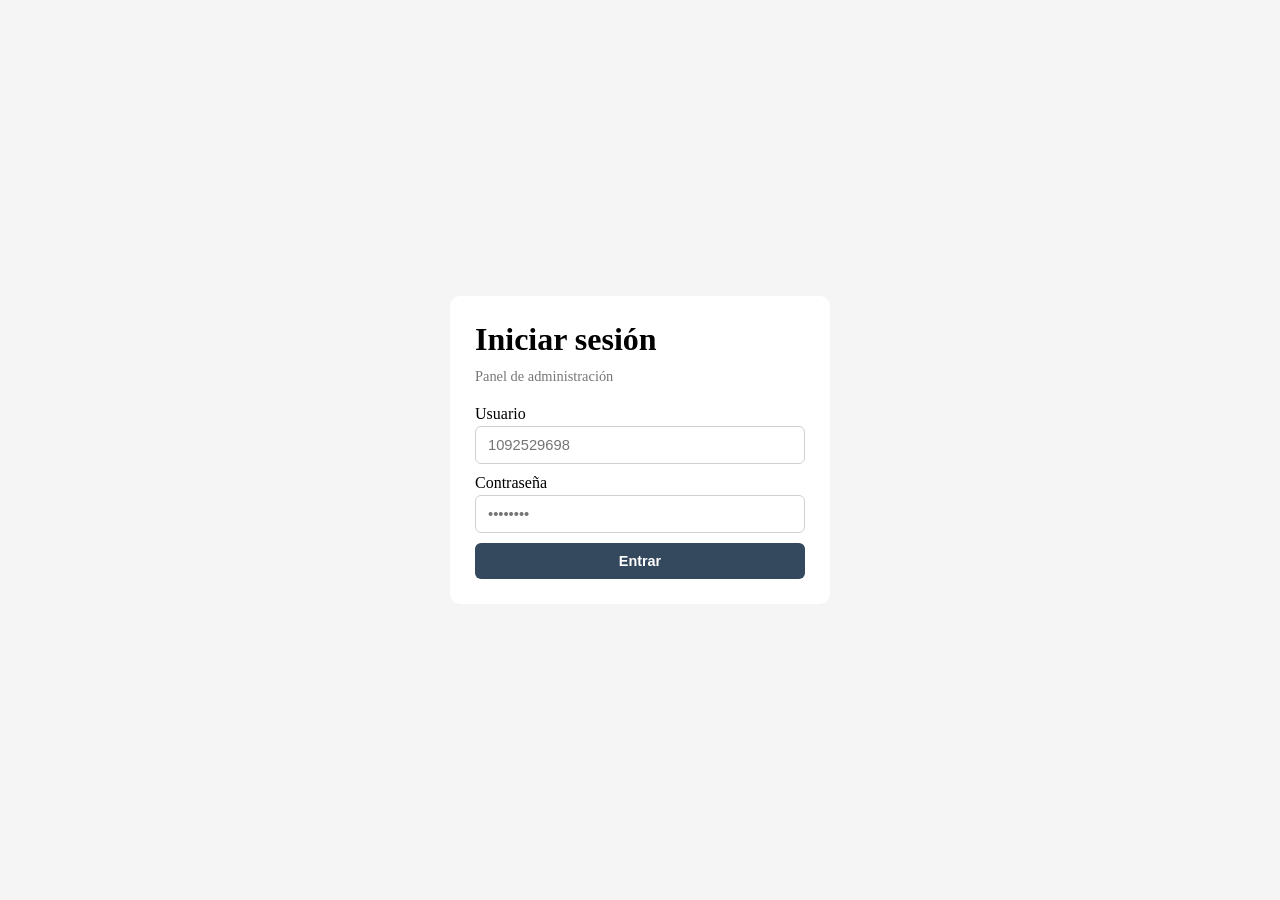
<file: index.html>
<!DOCTYPE html>
<html lang="es">
<head>
    <meta charset="UTF-8">
    <meta name="viewport" content="width=device-width, initial-scale=1.0">
    <link rel="stylesheet" href="CSS/login.css">
    <title>Login</title>
</head>
<body>
 
    <form class="form-login" id="form-login">
        <div class="login-box">
    
          <h1>Iniciar sesión</h1>
          <p>Panel de administración</p>
    
          <div class="form-group">
            <label for="usuario">Usuario</label>
            <input type="text" id="usuario" name="usuario" placeholder="1092529698" required/>
          </div>
    
          <div class="form-group">
            <label for="password">Contraseña</label>
            <input type="password" id="password" name="password" placeholder="••••••••" required/>
          </div>
    
          <button class="btn-primary">Entrar</button>
    
        </div>
    </form>
      <script src="JS/main.js"></script>
</body>
</html>
</file>
<file: CSS/login.css>
*{
    padding: 0;
    margin: 0;
}
body{
    width: 100vw;
    height: 100vh;
    background-color: whitesmoke;
    display: flex;
    justify-content: center;
    align-items: center;
}
.form-login{
    width: 380px;
    background-color: white;
    border-radius: 10px;
}
.login-box{
    padding: 25px;
    display: flex;
    flex-direction: column;
    gap: 10px;
}
.login-box p{
    color: #777;
    font-size: .9rem;
    margin-bottom: 10px;
}
.form-group{
    display: flex;
    flex-direction: column;
    gap: 3px;
}
input{
    padding: 10px 12px;
    border: 1px solid #d0d0d0;
    border-radius: 6px;
    font-size: .92rem;
    font-family: Arial, sans-serif;
    background: #fff;
    color: #333;
    outline: none;
}
input:focus{
    border-color: #4f6ef7;
}
.btn-primary{
    background: #34495e;
    color: #fff;
    display: inline-block;
    padding: 10px 20px;
    border: none;
    border-radius: 6px;
    font-size: .9rem;
    font-weight: 600;
    cursor: pointer;
    text-decoration: none;
}

@media (max-width: 480px) {
  body {
    padding: 15px;
    box-sizing: border-box;
  }

  .form-login {
    width: 100%;
    max-width: 380px;
  }
}
</file>
<file: CSS/style.css>
* {
  margin: 0;
  padding: 0;
}
a {
  text-decoration: none;
  color: black;
}

body {
  display: flex;
}
table {
  width: 80vw;
  border-collapse: collapse;
  font-family: Arial, sans-serif;
  font-size: 14px;
  box-shadow: 0 1px 3px rgba(0, 0, 0, 0.1);
}

.tabla-componente thead {
  background-color: #2c3e50;
  color: #ffffff;
}

.tabla-componente th {
  padding: 12px 15px;
  text-align: left;
  font-weight: 600;
  text-transform: uppercase;
  font-size: 12px;
  letter-spacing: 0.5px;
}

.tabla-componente td {
  padding: 12px 15px;
  border-bottom: 1px solid #e0e0e0;
  color: #333333;
}

.tabla-componente tbody tr {
  transition: background-color 0.2s ease;
}

.tabla-componente tbody tr:nth-child(even) {
  background-color: #f8f9fa;
}

.tabla-componente tbody tr:hover {
  background-color: #eef2f7;
}

.tabla-componente tbody tr:last-child td {
  border-bottom: none;
}

.tabla-componente {
  overflow-x: auto;
  border-radius: 8px;
  overflow: hidden;
}

.cont-nav {
  width: 150px;
  height: 100vh;
  background-color: #2c3e50;
  display: flex;
  flex-direction: column;
  gap: 30px;
  align-items: center;
  padding-top: 15px;
  color: white;
}

.nav {
  width: 100%;
  display: flex;
  flex-direction: column;
  align-items: center;
  gap: 7px;
}

.nav a {
  width: 100%;
  text-align: center;
  font-size: 17px;
  padding: 10px 0;
  color: white;
}

.nav a:hover {
  background-color: rgb(172, 172, 190);
}

.main {
  padding-top: 50px;
  width: 100%;
  display: flex;
  justify-content: center;
}
.contenedor-usuarios {
  display: flex;
  flex-direction: column;
  gap: 15px;
}
.contenedor-buscador {
  position: relative;
  display: flex;
  align-items: center;
}
.icon-buscar {
  position: absolute;
  left: 5px;
}
.buscador {
  padding: 5px 23px;
  border: 1px solid gray;
  border-radius: 5px;
}
.barra-busqueda {
  justify-self: flex-start;
  display: flex;
  gap: 10px;
}
.barra-busqueda select {
  padding: 5px 30px 5px 10px;
  border: 1px solid gray;
  border-radius: 5px;

  font-family: inherit;
  font-size: 14px;
  color: #333;
  background-color: #fff;

  cursor: pointer;
  outline: none;

  transition: border-color 0.2s ease, box-shadow 0.2s ease;
}

.barra-busqueda select:hover {
  border-color: #555;
}

.barra-busqueda select:focus {
  border-color: #2563eb;
  box-shadow: 0 0 0 2px rgba(37, 99, 235, 0.15);
}

.barra-busqueda select option[value="default"] {
  color: gray;
}
.barra-busqueda button{
  display: flex;
  align-items: center;
  gap: 6px;

  padding: 5px 14px;
  border: none;
  border-radius: 5px;

  background-color: #34495e;
  color: #fff;

  font-size: 14px;
  font-family: inherit;
  cursor: pointer;

  transition: background-color 0.2s ease, box-shadow 0.2s ease;
}

.barra-busqueda button:hover {
  background-color: #2c3e50;
}

.barra-busqueda button:active {
  background-color: #1a252f;
  box-shadow: inset 0 2px 4px rgba(0, 0, 0, 0.2);
}
.btn-accion {
  display: inline-flex;
  align-items: center;
  justify-content: center;

  width: 30px;
  height: 30px;
  border: none;
  border-radius: 5px;

  font-size: 14px;
  cursor: pointer;

  transition: background-color 0.2s ease, transform 0.1s ease;
}

.btn-accion:active {
  transform: scale(0.92);
}

.btn-editar {
  background-color: #e8f0fe;
  color: #2563eb;
}
.btn-editar:hover {
  background-color: #2563eb;
  color: #fff;
}

.btn-eliminar {
  background-color: #fde8e8;
  color: #dc2626;
}
.btn-eliminar:hover {
  background-color: #dc2626;
  color: #fff;
}

.btn-historial {
  background-color: #f1f8e9;
  color: #86d67f;
}
.btn-historial:hover {
  background-color: #86d67f;
  color: #fff;
}
.btn-producir {
  background-color: #fff3e0;
  color: #ea8c00;
}
.btn-producir:hover {
  background-color: #ea8c00;
  color: #fff;
}
.modal-overlay {
  position: fixed;
  inset: 0;
  background-color: rgba(0, 0, 0, 0.5);
  display: flex;
  align-items: center;
  justify-content: center;
  z-index: 999;
  display: none;
}

.modal-contenedor {
  background-color: #fff;
  border-radius: 8px;
  padding: 30px;
  width: 100%;
  max-width: 420px;
  box-shadow: 0 8px 24px rgba(0, 0, 0, 0.2);
}

.modal-titulo {
  margin: 0 0 20px 0;
  font-size: 18px;
  color: #2c3e50;
}

.modal-form {
  display: flex;
  flex-direction: column;
  gap: 8px;
}

.modal-form label {
  font-size: 13px;
  font-weight: 600;
  color: #555;
}

.modal-form input,
.modal-form select {
  padding: 8px 12px;
  border: 1px solid #d1d5db;
  border-radius: 5px;
  font-size: 14px;
  font-family: inherit;
  color: #333;
  outline: none;
  transition: border-color 0.2s ease, box-shadow 0.2s ease;
}

.modal-form input:focus,
.modal-form select:focus {
  border-color: #2c3e50;
  box-shadow: 0 0 0 2px rgba(44, 62, 80, 0.15);
}

.modal-botones {
  display: flex;
  justify-content: flex-end;
  gap: 8px;
  margin-top: 10px;
}

.btn-cancelar {
  padding: 7px 16px;
  border: 1px solid #d1d5db;
  border-radius: 5px;
  background-color: #fff;
  color: #555;
  font-size: 14px;
  font-family: inherit;
  cursor: pointer;
  transition: background-color 0.2s ease;
}

.btn-cancelar:hover {
  background-color: #f3f4f6;
}

.btn-guardar {
  padding: 7px 16px;
  border: none;
  border-radius: 5px;
  background-color: #34495e;
  color: #fff;
  font-size: 14px;
  font-family: inherit;
  cursor: pointer;
  transition: background-color 0.2s ease;
}

.btn-guardar:hover {
  background-color: #2c3e50;
}


@media (max-width: 768px) {
  body {
    flex-direction: column;
  }

  .cont-nav {
    width: 100%;
    height: auto;
    flex-direction: row;
    justify-content: center;
    padding: 10px 0;
    gap: 15px;
  }

  .nav {
    flex-direction: row;
    width: auto;
    gap: 5px;
  }

  .nav a {
    width: auto;
    padding: 8px 14px;
    font-size: 15px;
  }

  .main {
    padding: 20px 15px;
  }

  table {
    width: 100%;
  }

  .barra-busqueda {
    flex-wrap: wrap;
    width: 100%;
  }

  .contenedor-buscador {
    flex: 1 1 100%;
  }

  .buscador {
    width: 100%;
    box-sizing: border-box;
  }
}

@media (max-width: 480px) {
  .cont-nav {
    flex-wrap: wrap;
  }

  .nav a {
    font-size: 13px;
    padding: 6px 10px;
  }

  .tabla-componente th,
  .tabla-componente td {
    padding: 8px 8px;
    font-size: 12px;
  }

  .modal-contenedor {
    max-width: 90vw;
    padding: 20px;
  }

  .modal-botones {
    flex-direction: column-reverse;
  }

  .btn-cancelar,
  .btn-guardar {
    width: 100%;
    text-align: center;
  }
}
</file>
<file: CSS/receta.css>
.cont-receta-items{
    display: flex;
    flex-wrap: wrap;
    gap: 8px;
    border: 1px solid gray;
    padding: 7px;
    border-radius: 5px;
    height: 50px;
    overflow-y: scroll;
    display: none;
}
.cont-material{
    height: 15px;
    border: .5px solid #2c3e50;
    padding: 3px;
    border-radius: 6px;
    display: flex;
    align-items: center;
    justify-content: center;
    gap: 2px;
}
.btn-eliminar-item i{
    color: #2c3e50;
}
.btn-eliminar-item{
    border:none;
}
.btn-eliminar-item:hover{
    cursor: pointer;
}
</file>
<file: CSS/reporte.css>
.contenedor-fechas input {
    width: 105px;
}

.contenedor-fechas input {
    padding: 8px 12px;
    border: 1px solid #d1d5db;
    border-radius: 5px;
    font-size: 14px;
    font-family: inherit;
    color: #333;
    outline: none;
    transition: border-color 0.2s ease, box-shadow 0.2s ease;
}

.contenedor-fechas input:focus {
    border-color: #2c3e50;
    box-shadow: 0 0 0 2px rgba(44, 62, 80, 0.15);
}

.contenedor-fechas button {
    padding: 7px 16px;
    border: none;
    border-radius: 5px;
    background-color: #34495e;
    color: #fff;
    font-size: 14px;
    font-family: inherit;
    cursor: pointer;
    transition: background-color 0.2s ease;
}

.contenedor-fechas button:hover {
    background-color: #2c3e50;
}
</file>
<file: CSS/usuarios.css>
* {
  padding: 0;
  margin: 0;
}
</file>
